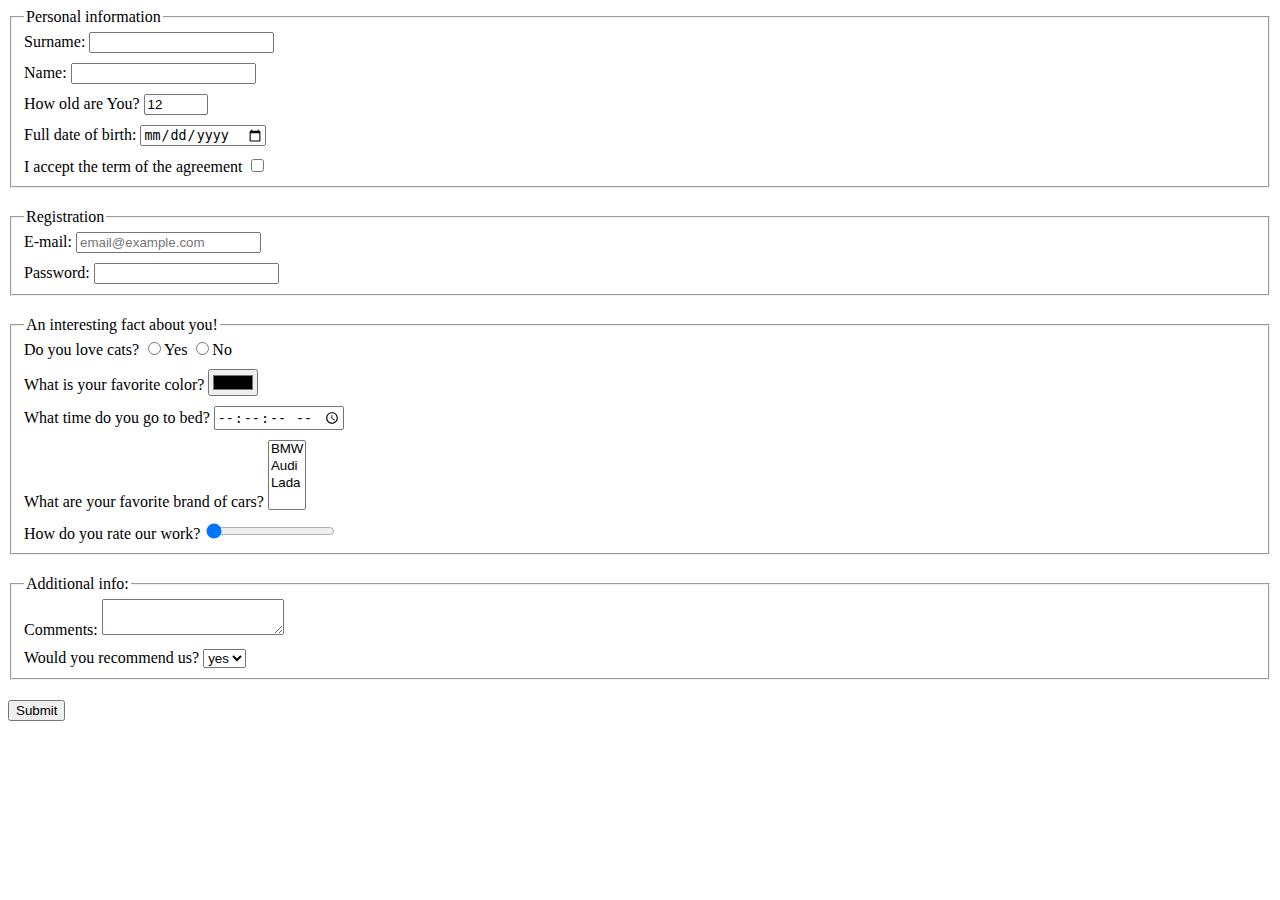
<file: index.html>
<!doctype html><html lang="en"><head><meta charset="UTF-8"><meta name="viewport" content="width=device-width, user-scalable=no, initial-scale=1.0, maximum-scale=1.0, minimum-scale=1.0"><meta http-equiv="X-UA-Compatible" content="ie=edge"><title>HTML Form</title><link rel="stylesheet" href="style.3c714dcc.css"></head><body> <form action="https://mate-academy-form-lesson.herokuapp.com/create-application" method="POST" name="question-form"> <fieldset class="box"> <legend>Personal information</legend> <label for="surname" class="inputs"> Surname: <input id="surname" type="text" name="surname" maxlength="20" required> </label> <label for="name" class="inputs"> Name: <input id="name" type="text" name="name" maxlength="20" required> </label> <label for="age" class="inputs"> How old are You? <input min="12" max="100" value="12" id="age" type="number" name="age" minlength="100" maxlength="3" required> </label> <label for="birthdate" class="inputs"> Full date of birth: <input id="birthdate" type="date" name="birthdate"> </label> <label for="acs" class="inputs"> I accept the term of the agreement <input id="acs" type="checkbox" name="arg" required> </label> </fieldset> <fieldset class="box"> <legend>Registration</legend> <label for="email" class="inputs"> E-mail: <input id="email" type="email" name="email" placeholder="email@example.com" required> </label> <label for="pass" class="inputs"> Password: <input id="pass" type="text" name="pass" minlength="4" maxlength="10"> </label> </fieldset> <fieldset class="box"> <legend>An interesting fact about you!</legend> <div class="inputs"> <span>Do you love cats?</span> <label for="radio-true"> <input id="radio-true" type="radio" name="question-cat">Yes </label> <label for="radio-false"> <input id="radio-false" name="question-cat" type="radio">No </label> </div> <label for="color" class="inputs"> What is your favorite color? <input id="color" name="question-color" type="color"> </label> <label for="time" class="inputs"> What time do you go to bed? <input id="time" name="time-to-bed" type="time" step="3"> </label> <label for="brand" class="inputs"> What are your favorite brand of cars? <select id="brand" name="brand-car" multiple size="4"> <option>BMW</option> <option>Audi</option> <option>Lada</option> </select> </label> <label for="rating" class="inputs"> How do you rate our work? <input id="rating" type="range" name="power" value="0" min="0" max="10"> </label> </fieldset> <fieldset class="box"> <legend>Additional info:</legend> <label for="comment" class="inputs"> Comments: <textarea name="comment" id="comment" cols="20" rows="2">
          </textarea> </label> <label for="recomed" class="inputs"> Would you recommend us? <select name="recomand" id="recomed"> <option>yes</option> <option>no</option> </select> </label> </fieldset> <input type="submit" name="submit" value="Submit" onsubmit="onSubmit()"> </form> <script type="text/javascript" src="main.5883b77c.js"></script> </body></html>
</file>
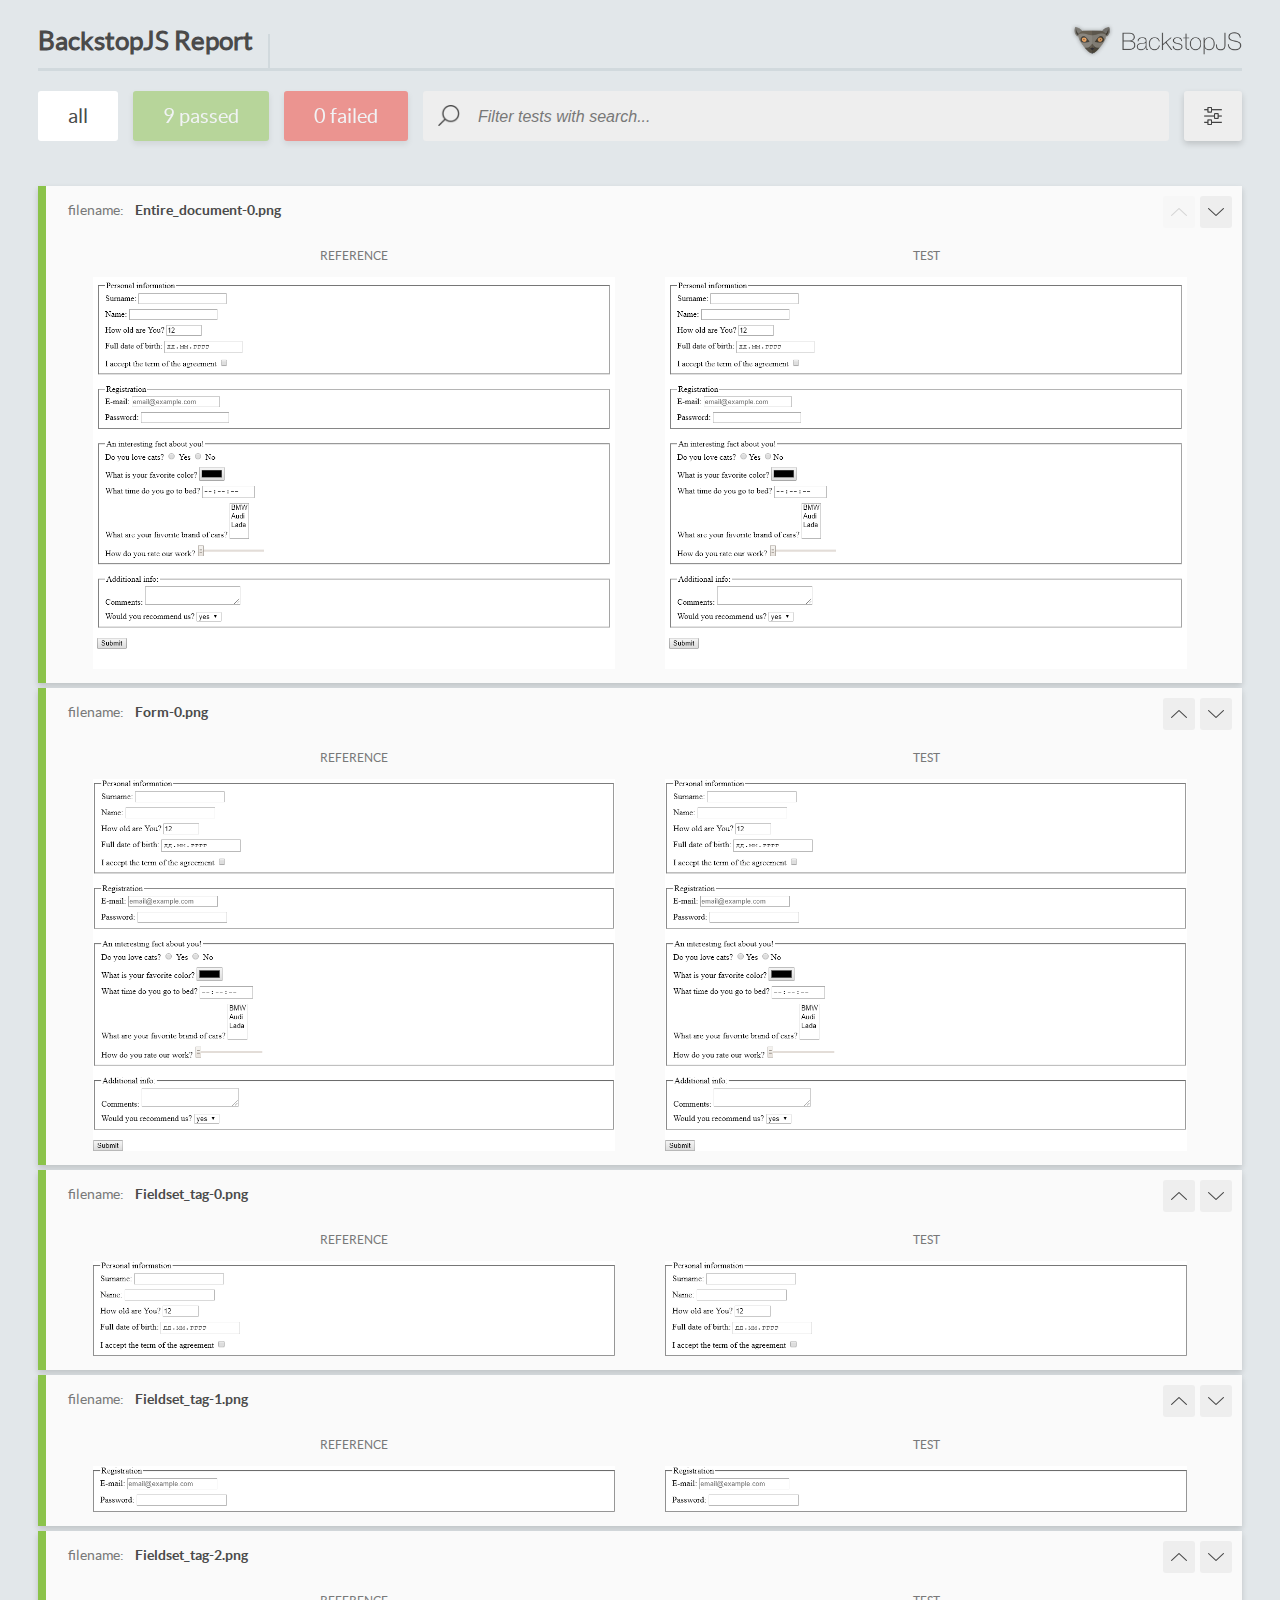
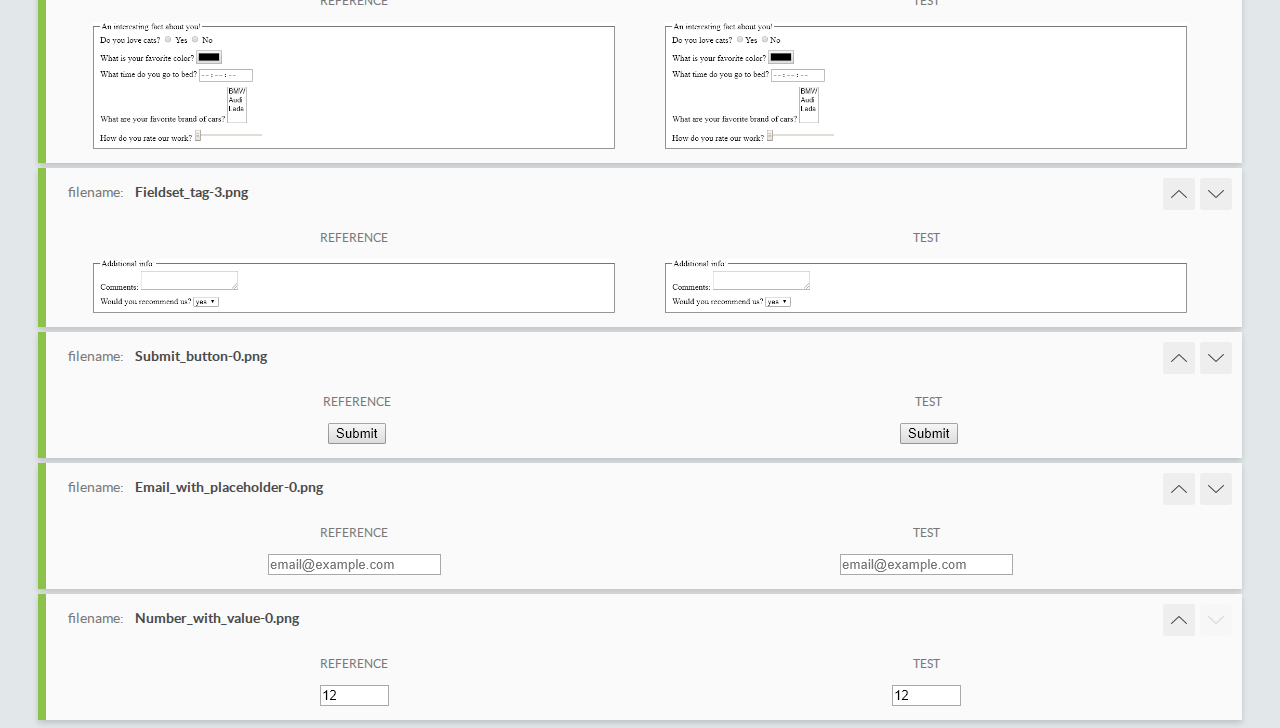
<file: report/html_report/index.html>
<!DOCTYPE html>
<html>
  <head>
    <meta charset="utf-8">
    <title>BackstopJS Report</title>

    <style>
      @font-face {
          font-family: 'latoregular';
          src: url('./assets/fonts/lato-regular-webfont.woff2') format('woff2'),
              url('./assets/fonts/lato-regular-webfont.woff') format('woff');
          font-weight: 400;
          font-style: normal;
      }
      @font-face {
          font-family: 'latobold';
          src: url('./assets/fonts/lato-bold-webfont.woff2') format('woff2'),
              url('./assets/fonts/lato-bold-webfont.woff') format('woff');
          font-weight: 700;
          font-style: normal;
      }

      .ReactModal__Body--open {
          overflow: hidden;
      }
      .ReactModal__Body--open .header {
        display: none;
      }

    </style>
  </head>
  <body style="background-color: #E2E7EA">
    <div id="root">

    </div>
    <script type="text/javascript">
      function report (report) { // eslint-disable-line no-unused-vars
        window.tests = report;
      }
    </script>
    <script type="text/javascript" src="config.js"></script>
    <script type="text/javascript" src="index_bundle.js"></script>
  </body>
</html>
</file>
<file: style.3c714dcc.css>
.inputs{display:block;margin-bottom:10px}.box{margin-bottom:20px}.inputs:last-child{margin-bottom:0}
/*# sourceMappingURL=style.3c714dcc.css.map */
</file>
